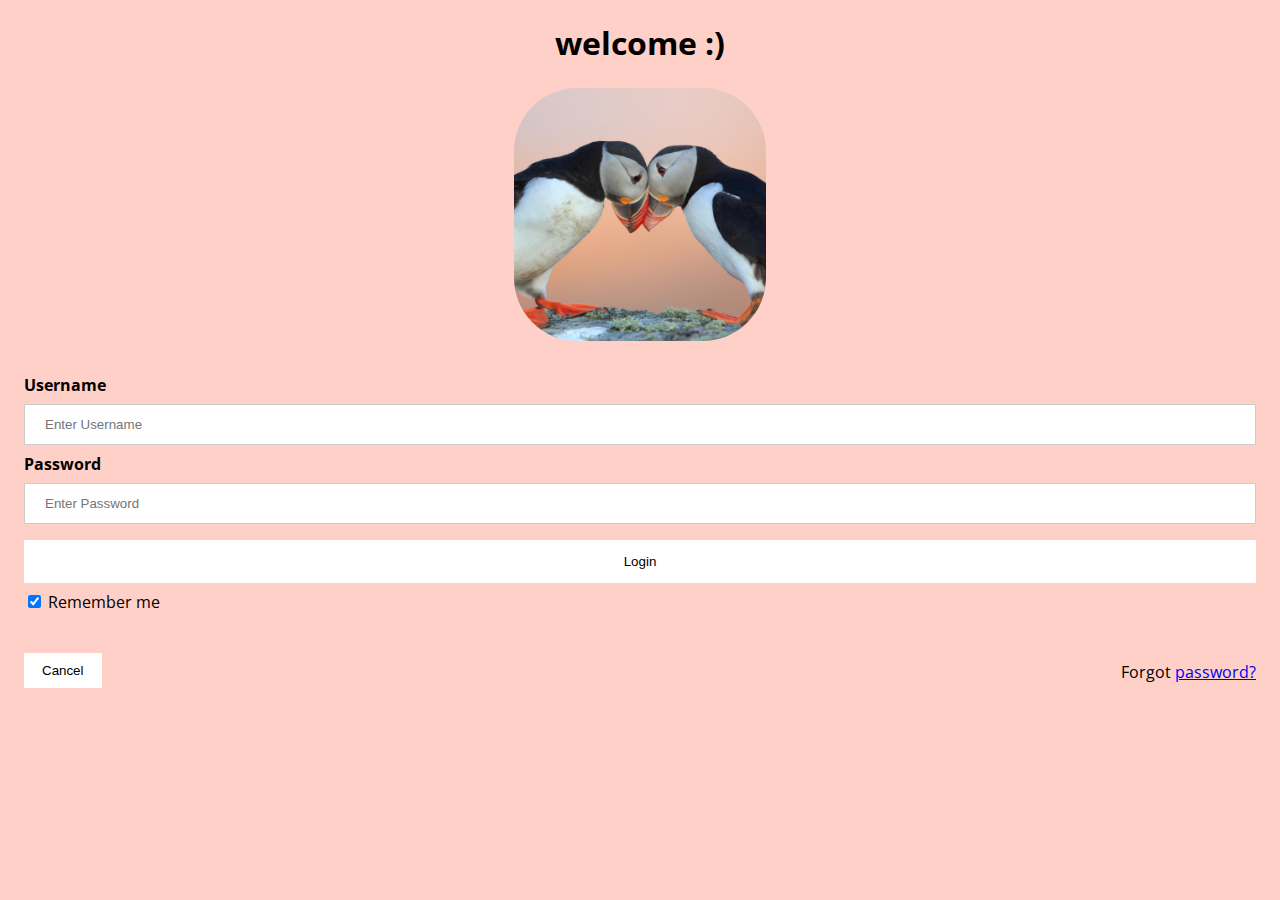
<file: index.html>
<!DOCTYPE html>
<html>
	<head>
		<link href='styles.css' rel='stylesheet'>
		<body>
			<h1>
				welcome :)
			</h1>
			<form action="/action_page.php" method="post">
		  	<div class="imgcontainer">
		    	<img src="puffin.jpeg" alt="Avatar" class="avatar">
		  	</div>
		  	<div class="container">
		    	<label for="uname"><b>Username</b></label>
		    	<input type="text" placeholder="Enter Username" name="uname" required>

		    	<label for="psw"><b>Password</b></label>
		    	<input type="password" placeholder="Enter Password" name="psw" required>

		    	<button type="submit">Login</button>
		    	<label>
		      	<input type="checkbox" checked="checked" name="remember"> Remember me
		    	</label>
		  	</div>
		  	<div class="container" style=background-color:rgba(255, 99, 71, 0.3)>
		    	<button type="button" class="cancelbtn">Cancel</button>
		    	<span class="psw">Forgot <a href="#">password?</a></span>
		  	</div>
			</form>
		</body>
	</head>
</html>
</file>
<file: styles.css>
@import url('https://fonts.googleapis.com/css?family=Open+Sans&display=swap');
@keyframes color_change {
  0% {color: red}
  20% {color: orange}
  40% {color: yellow}
  60% {color: green}
  80% {color: blue}
  100% {color: purple}
}

@keyframes background_change {
  0% {background-color: red}
  20% {background-color: orange}
  40% {background-color: yellow}
  60% {background-color: green}
  80% {background-color: blue}
  100% {background-color: purple}
}

body {
  background-color: rgba(255, 99, 71, 0.3);
}

h1 {
  font-family: Open Sans;
  text-align: center;
  color: black;
}

h2 {
  font-family: Open Sans;
  text-align: center;
  color: black;
}

p {
  font-family: Open Sans;
  font-size: 20px;
}

div {
  color: black;
  font-family: Open Sans;
}

input[type=text], input[type=password] {
  width: 100%;
  padding: 12px 20px;
  margin: 8px 0;
  display: inline-block;
  border: 1px solid #ccc;
  box-sizing: border-box;
}

button {
  background-color: white;
  color: black;
  padding: 14px 20px;
  margin: 8px 0;
  border: none;
  cursor: pointer;
  width: 100%;
}

button:hover {
  opacity: 0.8;
}

.cancelbtn {
  width: auto;
  padding: 10px 18px;
}

.imgcontainer {
  text-align: center;
  margin: 24px 0 12px 0;
}

img.avatar {
  width: 20%;
  border-radius: 25%;
}

.container {
  padding: 16px;
}

span.psw {
  float: right;
  padding-top: 16px;
}

/* Change styles for span and cancel button on extra small screens */
@media screen and (max-width: 300px) {
  span.psw {
     display: block;
     float: none;
  }
  .cancelbtn {
     width: 100%;
  }
}
</file>
